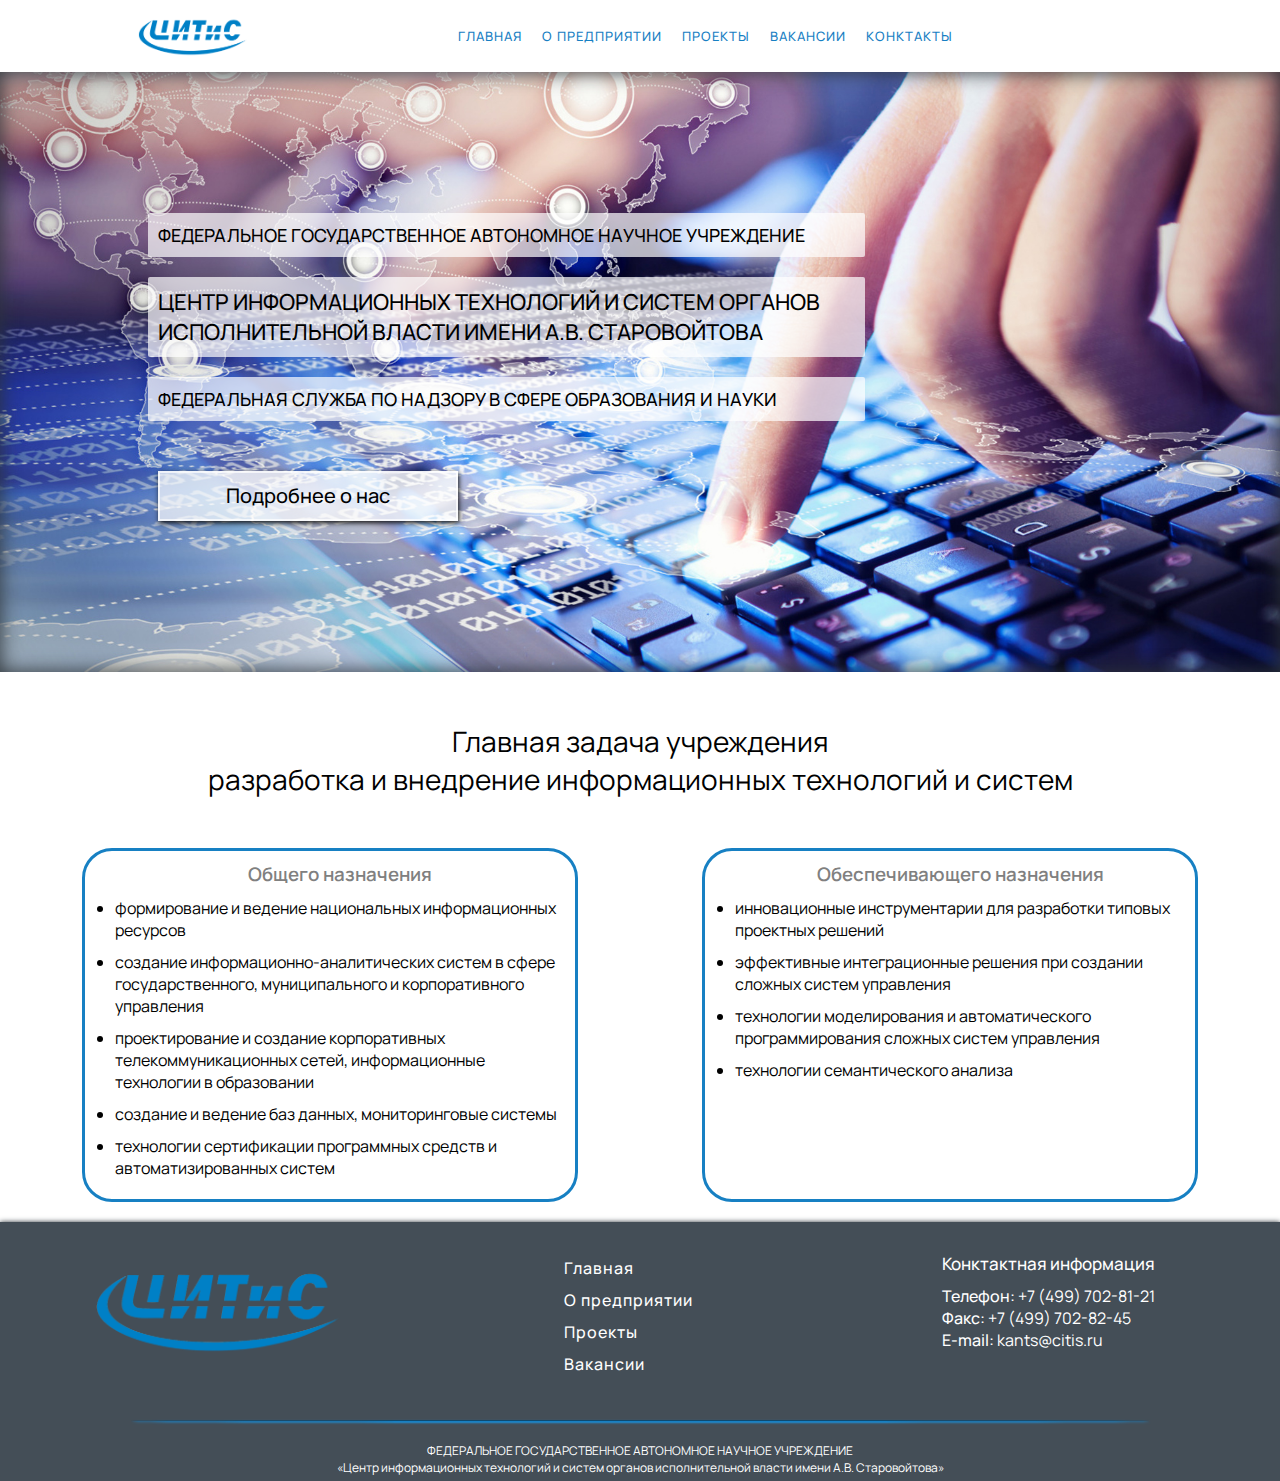
<file: index.html>
<!DOCTYPE html>
<html lang="ru">

<head>
    <meta charset="UTF-8">
    <meta name="viewport" content="width=device-width, initial-scale=1.0">
    <link rel="stylesheet" href="./CSS/styles.css">
    <title>Document</title>
</head>
<body>
    <div class="header">
        <a href="./index.html" class="logo"><img src="./img/logo.png" alt=""></a>
        <ul class="menu">
            <li><a href="./index.html">Главная</a></li>
            <li><a href="./about.html">О предприятии</a></li>
            <li><a href="./projects.html">Проекты</a></li>
            <li><a href="./vacancy.html">Вакансии</a></li>
            <li><a href="./contacts.html">Конктакты</a></li>
        </ul>
    </div>
    <div class="mainblock">
        <div class="maintext">
            <p class="main1">ФЕДЕРАЛЬНОЕ ГОСУДАРСТВЕННОЕ АВТОНОМНОЕ НАУЧНОЕ УЧРЕЖДЕНИЕ</p>
            <p>ЦЕНТР ИНФОРМАЦИОННЫХ ТЕХНОЛОГИЙ И СИСТЕМ ОРГАНОВ ИСПОЛНИТЕЛЬНОЙ ВЛАСТИ ИМЕНИ А.В. СТАРОВОЙТОВА</p>
            <p class="main1">ФЕДЕРАЛЬНАЯ СЛУЖБА ПО НАДЗОРУ В СФЕРЕ ОБРАЗОВАНИЯ И НАУКИ</p>
            <form action="./about.html">
                <button class="mainbutton" type="submit">Подробнее о нас</button>
            </form>
        </div>
    </div>
    <div class="mainblock1">
        <p class="task">
            Главная задача учреждения <br> 
            разработка и внедрение информационных технологий и систем
        </p>
    </div>
        
        <div class="container">
            <div class="task-cont">
                <h3>Общего назначения</h3>
                <ul>
                    <li>формирование и ведение национальных информационных ресурсов</li>
                    <li>создание информационно-аналитических систем в сфере государственного, муниципального и корпоративного управления</li>
                    <li>проектирование и создание корпоративных телекоммуникационных сетей, информационные технологии в образовании</li>
                    <li>создание и ведение баз данных, мониторинговые системы</li>
                    <li>технологии сертификации программных средств и автоматизированных систем</li>
                </ul>
            </div>
            <div class="task-cont">
                <h3>Обеспечивающего назначения</h3>
                <ul>
                    <li>инновационные инструментарии для разработки типовых проектных решений</li>
                    <li>эффективные интеграционные решения при создании сложных систем управления</li>
                    <li>технологии моделирования и автоматического программирования сложных систем управления</li>
                    <li>технологии семантического анализа</li>
                </ul>
            </div>
        </div>
        
    <footer class="footer">
        <div class="footer-cont">
            <div class="logo-footer">
                <a href="./index.html"><img src="./img/logo.png" alt=""></a>
            </div>
            <ul class="footer-menu">
                <li><a href="./index.html">Главная</a></li>
                <li><a href="./about.html">О предприятии</a></li>
                <li><a href="./projects.html">Проекты</a></li>
                <li><a href="./vacancy.html">Вакансии</a></li>
            </ul>
            <div class="cont-inf">
                <p class="footer-heading">Конктактная информация</p>
                <p>Телефон: <a href="tel:+74997028121">+7 (499) 702-81-21</a></p>
                <p>Факс: <a href="tel:+74997028245">+7 (499) 702-82-45</a></p>
                <p>E-mail: <a href="mailto:kants@citis.ru">kants@citis.ru</a></p>
            </div>
        </div>
        <div class="under">
            <hr class="footer-line">
            <p>ФЕДЕРАЛЬНОЕ ГОСУДАРСТВЕННОЕ АВТОНОМНОЕ НАУЧНОЕ УЧРЕЖДЕНИЕ <br>
                «Центр информационных технологий и систем органов исполнительной власти имени А.В. Старовойтова»
            </p>
        </div>
    </footer>
</body>
</html>
</file>
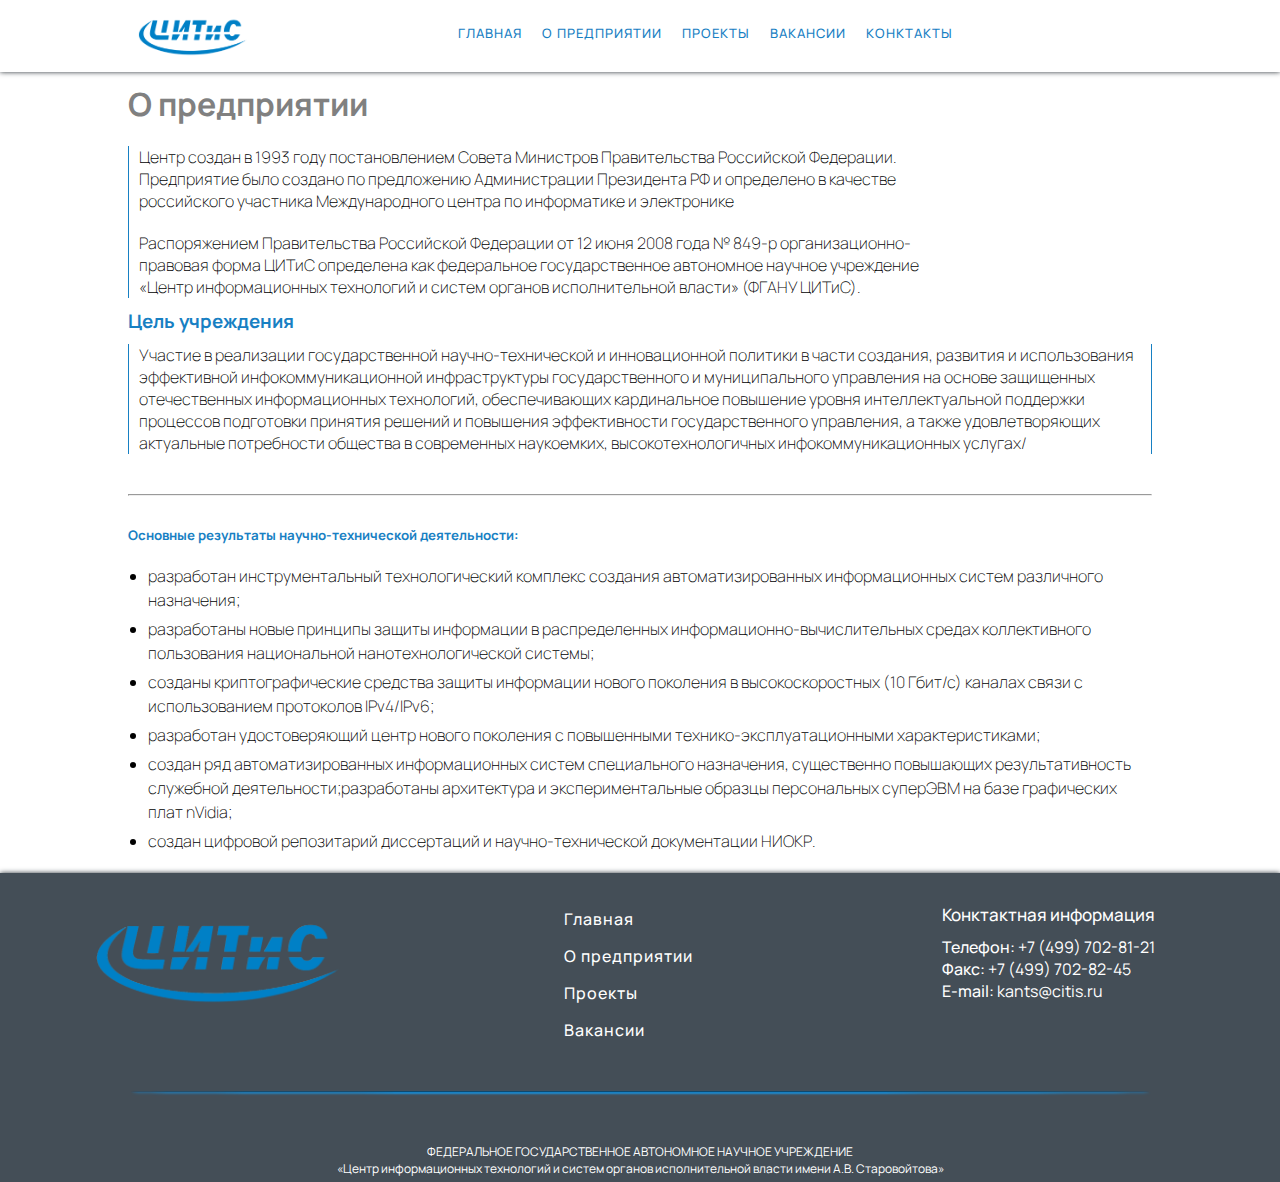
<file: about.html>
<!DOCTYPE html>
<html lang="ru">
<head>
    <meta charset="UTF-8">
    <meta name="viewport" content="width=device-width, initial-scale=1.0">
    <link rel="stylesheet" href="./CSS/styles.css">
    <link rel="stylesheet" href="./CSS/styles_ab.css">
    <title>Document</title>
</head>
<body>
    <div class="header">
        <a href="./index.html" class="logo"><img src="./img/logo.png" alt="" ></a>
        <ul class="menu">
            <li><a href="./index.html">Главная</a></li>
            <li><a href="./about.html">О предприятии</a></li>
            <li><a href="./projects.html">Проекты</a></li>
            <li><a href="./vacancy.html">Вакансии</a></li>
            <li><a href="./contacts.html">Конктакты</a></li>
        </ul>
    </div>
    <div class="mainblock1">
        <h1>О предприятии</h1>
        <div class="text">
            <p>
                Центр создан в 1993 году постановлением Совета Министров Правительства Российской Федерации. 
                Предприятие было создано по предложению Администрации Президента РФ и 
                определено в качестве российского участника Международного центра по информатике и электронике
            </p>  
            <p>
                Распоряжением Правительства Российской Федерации от 12 июня 2008 года № 849-р организационно-правовая форма ЦИТиС определена как федеральное государственное автономное научное учреждение «Центр информационных технологий и систем органов исполнительной власти» (ФГАНУ ЦИТиС).
            </p>
        </div>
        <h3>Цель учреждения</h3>
        <div class="mission">
            <p>
                Участие в реализации государственной научно-технической и инновационной политики в части создания, развития и использования эффективной инфокоммуникационной инфраструктуры государственного и муниципального управления на основе защищенных отечественных информационных технологий, обеспечивающих кардинальное повышение уровня интеллектуальной поддержки процессов подготовки принятия решений и повышения эффективности государственного управления, а также удовлетворяющих актуальные потребности общества в современных наукоемких, высокотехнологичных инфокоммуникационных услугах/
            </p>
        </div>
        <hr>
        <h5>Основные результаты научно-технической деятельности:</h5>
        <ul type="disc">
            <li>разработан инструментальный технологический комплекс создания автоматизированных информационных систем различного назначения;</li>
            <li>разработаны новые принципы защиты информации в распределенных информационно-вычислительных средах коллективного пользования национальной нанотехнологической системы;</li>
            <li>созданы криптографические средства защиты информации нового поколения в высокоскоростных (10 Гбит/с) каналах связи с использованием протоколов IPv4/IPv6;</li>
            <li>разработан удостоверяющий центр нового поколения с повышенными технико-эксплуатационными характеристиками;</li>
            <li>создан ряд автоматизированных информационных систем специального назначения, существенно повышающих результативность служебной деятельности;разработаны архитектура и экспериментальные образцы персональных суперЭВМ на базе графических плат nVidia;</li>
            <li>создан цифровой репозитарий диссертаций и научно-технической документации НИОКР.</li>
        </ul>
    </div>
    <footer class="footer">
        <div class="footer-cont">
        <div class="logo-footer">
            <a href="./index.html"><img src="./img/logo.png" alt="" ></a>
        </div>
        <ul class="footer-menu">
            <li><a href="./index.html">Главная</a></li>
            <li><a href="./about.html">О предприятии</a></li>
            <li><a href="./projects.html">Проекты</a></li>
            <li><a href="./vacancy.html">Вакансии</a></li>
        </ul>
        <div class="cont-inf">
            <p class="footer-heading">Конктактная информация</p>
            <p>Телефон: <a href="tel:+74997028121">+7 (499) 702-81-21</a></p>
            <p>Факс: <a href="tel:+74997028245">+7 (499) 702-82-45</a></p>
            <p>E-mail: <a href="mailto:kants@citis.ru">kants@citis.ru</a></p>
        </div>
        </div>
        <div class="under">
            <hr class="footer-line">
            <p>ФЕДЕРАЛЬНОЕ ГОСУДАРСТВЕННОЕ АВТОНОМНОЕ НАУЧНОЕ УЧРЕЖДЕНИЕ <br>
                «Центр информационных технологий и систем органов исполнительной власти имени А.В. Старовойтова»
            </p>
        </div>
    </footer>
</body>
</html>
</file>
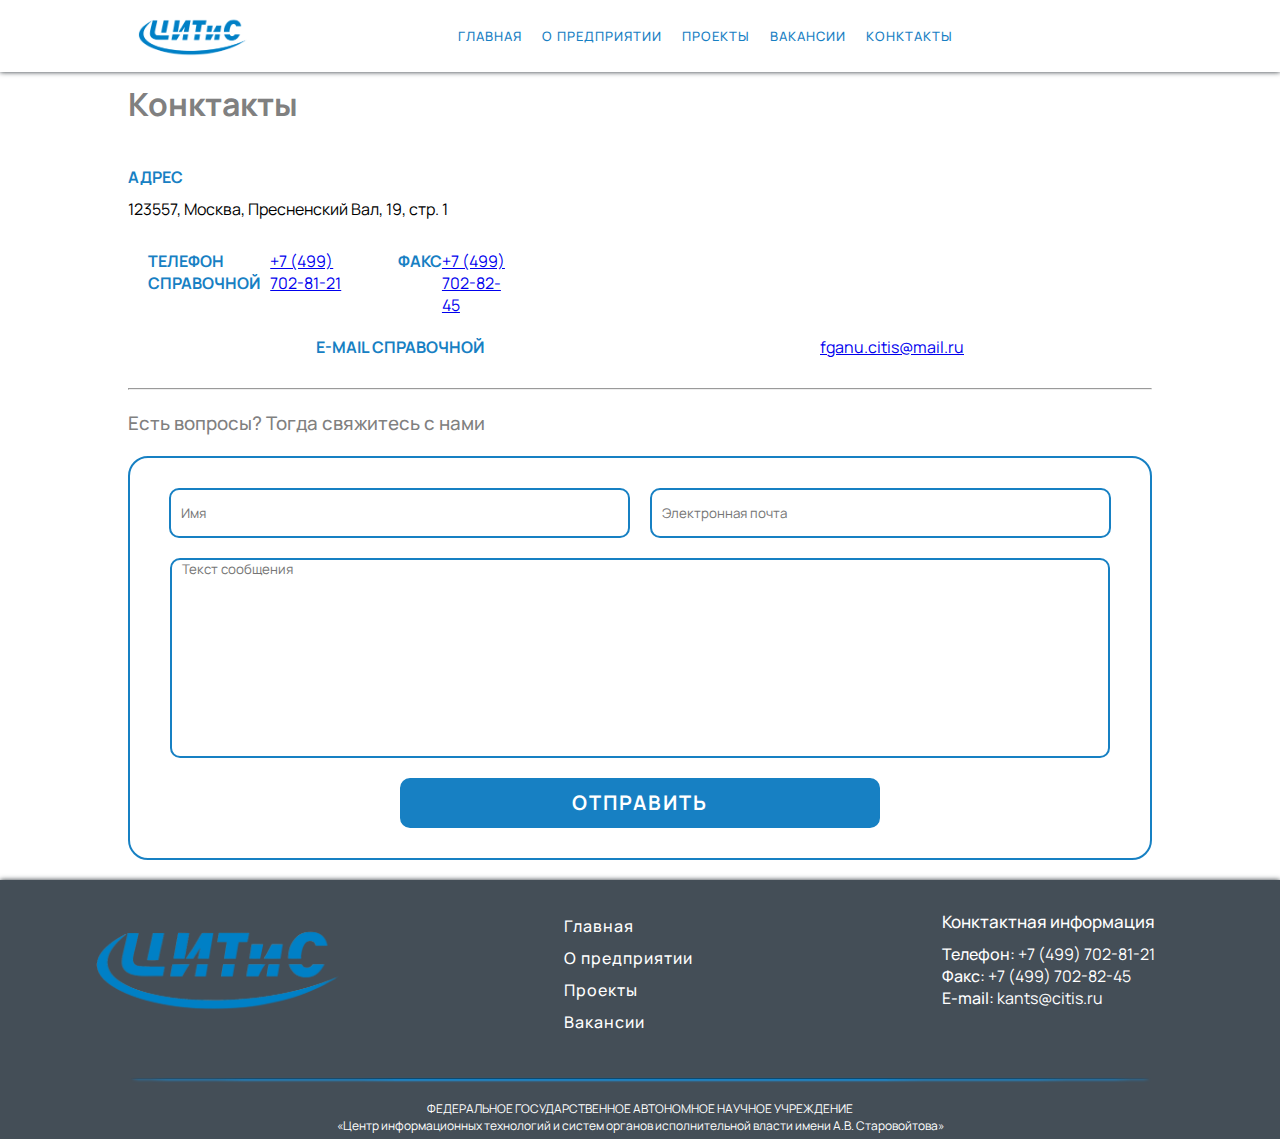
<file: contacts.html>
<!DOCTYPE html>
<html lang="ru">
<head>
    <meta charset="UTF-8">
    <meta name="viewport" content="width=device-width, initial-scale=1.0">
    <link rel="stylesheet" href="./CSS/styles.css">
    <link rel="stylesheet" href="./CSS/styles-con.css">
    <title>Document</title>
</head>
<body>
    <div class="header">
        <a href="./index.html" class="logo"><img src="./img/logo.png" alt="" ></a>
        <ul class="menu">
            <li><a href="./index.html">Главная</a></li>
            <li><a href="./about.html">О предприятии</a></li>
            <li><a href="./projects.html">Проекты</a></li>
            <li><a href="./vacancy.html">Вакансии</a></li>
            <li><a href="./contacts.html">Конктакты</a></li>
        </ul>
    </div>
    <div class="mainblock1">
        <h1>Конктакты</h1>
            <div class="adress">
                <p class="paragraph">Адрес</p>
                <p>123557, Москва, Пресненский Вал, 19, стр. 1</p>
            </div>
            <div class="contact-container">
                <div class="container">
                    <p class="paragraph">Телефон справочной</p>
                    <p><a href="tel:+74997028121">+7 (499) 702-81-21</a></p>
                </div>
                <div class="container">
                    <p class="paragraph">Факс</p>
                    <p><a href="tel:+74997028245">+7 (499) 702-82-45</a></p>
                </div>
            </div>
            <div class="container">
                <p class="paragraph">E-mail справочной</p>
                <p><a href="mailto:fganu.citis@mail.ru">fganu.citis@mail.ru</a></p>
            </div>
        <hr>
        <h3 class="heading3">Есть вопросы? Тогда свяжитесь с нами</h3>
        <form action="./formes.php" class="form1" method="post">
            <input type="hidden" name="project_name" value="Site Name">
		    <input type="hidden" name="admin_email" value="fganu.citis@mail.com">
		    <input type="hidden" name="form_subject" value="Form Subject">
            <input type="text" placeholder="Имя" class="input1" name="name" id="name" required>
            <input type="email" placeholder="Электронная почта" class="input1" name="mail" id="mail" required>
            <textarea name="message" id="message" class="text" placeholder="Текст сообщения" required></textarea>
            <button type="submit">Отправить</button>
        </form>
    </div>
    <footer class="footer">
        <div class="footer-cont">
        <div class="logo-footer">
            <a href="./index.html"><img src="./img/logo.png" alt="" ></a>
        </div>
        <ul class="footer-menu">
            <li><a href="./index.html">Главная</a></li>
            <li><a href="./about.html">О предприятии</a></li>
            <li><a href="./projects.html">Проекты</a></li>
            <li><a href="./vacancy.html">Вакансии</a></li>
        </ul>
        <div class="cont-inf">
            <p class="footer-heading">Конктактная информация</p>
            <p>Телефон: <a href="tel:+74997028121">+7 (499) 702-81-21</a></p>
            <p>Факс: <a href="tel:+74997028245">+7 (499) 702-82-45</a></p>
            <p>E-mail: <a href="mailto:kants@citis.ru">kants@citis.ru</a></p>
        </div>
        </div>
        <div class="under">
            <hr class="footer-line">
            <p>ФЕДЕРАЛЬНОЕ ГОСУДАРСТВЕННОЕ АВТОНОМНОЕ НАУЧНОЕ УЧРЕЖДЕНИЕ <br>
                «Центр информационных технологий и систем органов исполнительной власти имени А.В. Старовойтова»
            </p>
        </div>
    </footer>

    <script src="./js/script.js"></script>
    <script src="https://cdnjs.cloudflare.com/ajax/libs/jquery/3.7.1/jquery.min.js"></script>
</body>
</html>
</file>
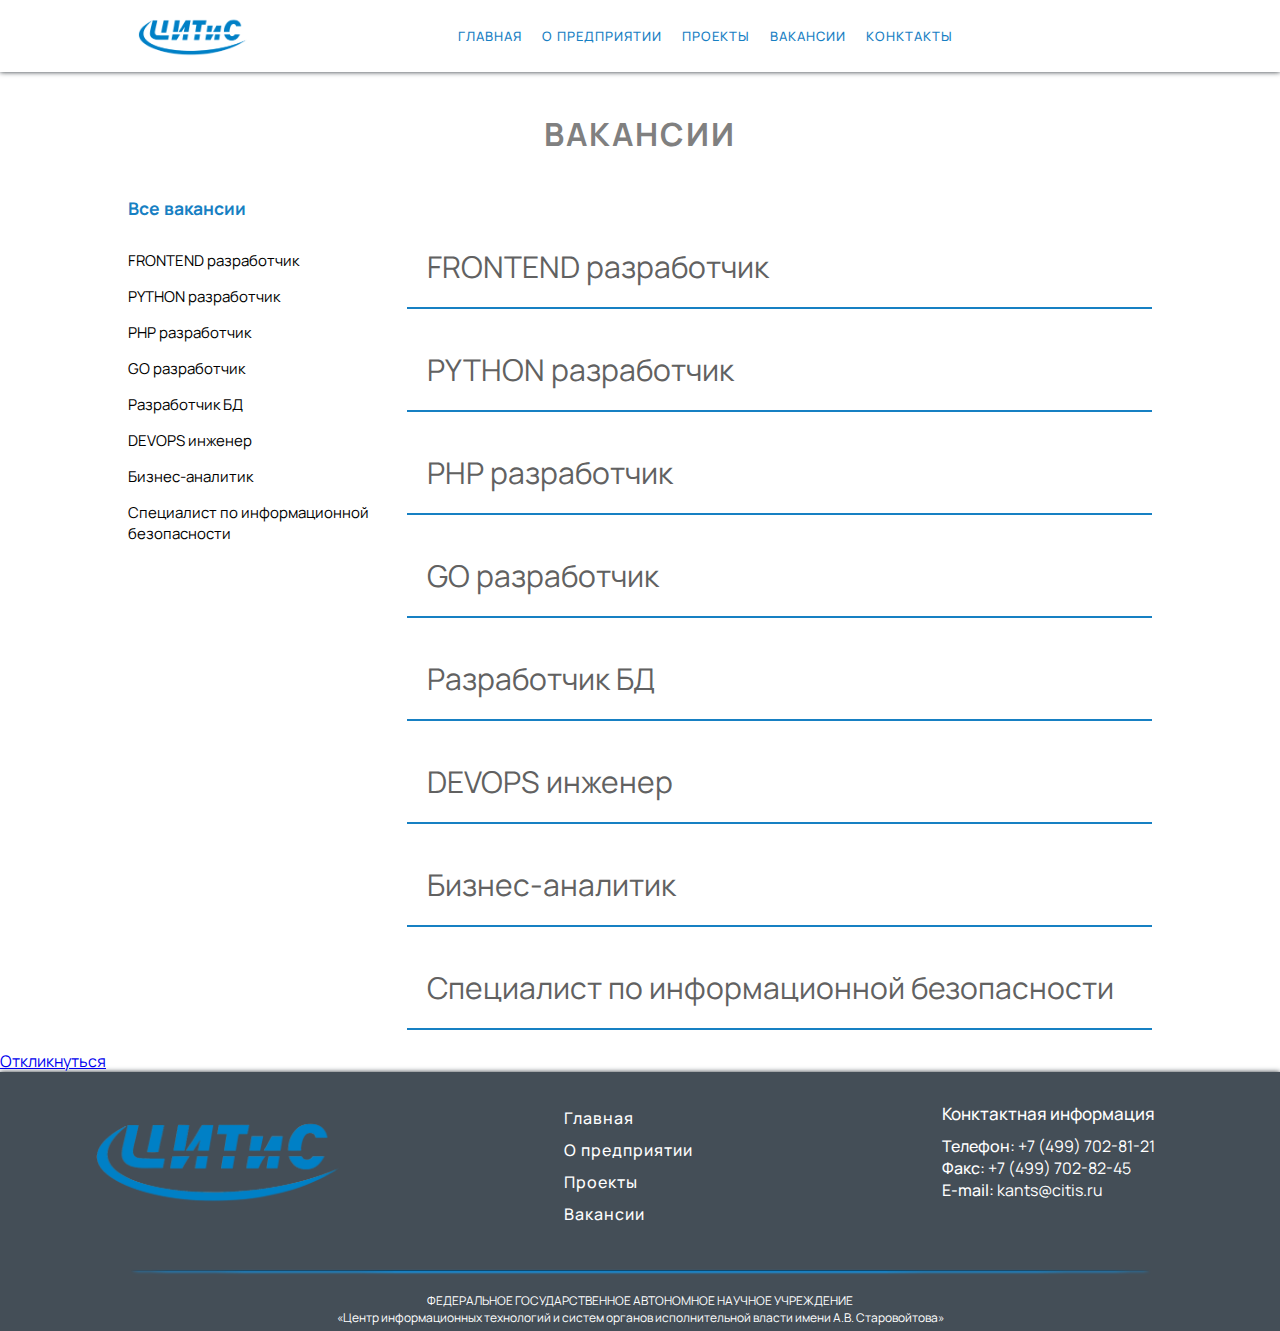
<file: vacancy.html>
<!DOCTYPE html>
<html lang="ru">
<head>
    <meta charset="UTF-8">
    <meta name="viewport" content="width=device-width, initial-scale=1.0">
    <link rel="stylesheet" href="./CSS/styles.css">
    <link rel="stylesheet" href="./CSS/styles-vac.css">
    <title>Document</title>
</head>
<body>
    <div class="header">
        <a href="./index.html" class="logo"><img src="./img/logo.png" alt="" ></a>
        <ul class="menu">
            <li><a href="./index.html">Главная</a></li>
            <li><a href="./about.html">О предприятии</a></li>
            <li><a href="./projects.html">Проекты</a></li>
            <li><a href="./vacancy.html">Вакансии</a></li>
            <li><a href="./contacts.html">Конктакты</a></li>
        </ul>
    </div>
    <div class="mainblock-vac">
        <h1>Вакансии</h1>
        <div class="vac-container">
            <div class="all-vac">
                <h3>Все вакансии</h3>
                <a href="./vac-1.html">FRONTEND разработчик</a>
                <a href="">PYTHON разработчик</a>
                <a href="">PHP разработчик</a>
                <a href="">GO разработчик</a>
                <a href="">Разработчик БД</a>
                <a href="">DEVOPS инженер</a>
                <a href="">Бизнес-аналитик</a>
                <a href="">Специалист по информационной безопасности</a>
            </div>
            <div class="vac">
                <div class="vac-button"><a href="./vac-1.html">FRONTEND разработчик</a></div>
                <div class="vac-button"><a href="">PYTHON разработчик</a></div>
                <div class="vac-button"><a href="">PHP разработчик</a></div>
                <div class="vac-button"><a href="">GO разработчик</a></div>
                <div class="vac-button"><a href="">Разработчик БД</a></div>
                <div class="vac-button"><a href="">DEVOPS инженер</a></div>
                <div class="vac-button"><a href="">Бизнес-аналитик</a></div>
                <div class="vac-button"><a href="">Специалист по информационной безопасности</a></div>
            </div>
        </div>   
    </div>
    <a href="./vacform.html">Откликнуться</a>
    <footer class="footer">
        <div class="footer-cont">
        <div class="logo-footer">
            <a href="./index.html"><img src="./img/logo.png" alt="" ></a>
        </div>
        <ul class="footer-menu">
            <li><a href="./index.html">Главная</a></li>
            <li><a href="./about.html">О предприятии</a></li>
            <li><a href="./projects.html">Проекты</a></li>
            <li><a href="./vacancy.html">Вакансии</a></li>
        </ul>
        <div class="cont-inf">
            <p class="footer-heading">Конктактная информация</p>
            <p>Телефон: <a href="tel:+74997028121">+7 (499) 702-81-21</a></p>
            <p>Факс: <a href="tel:+74997028245">+7 (499) 702-82-45</a></p>
            <p>E-mail: <a href="mailto:kants@citis.ru">kants@citis.ru</a></p>
        </div>
        </div>
        <div class="under">
            <hr class="footer-line">
            <p>ФЕДЕРАЛЬНОЕ ГОСУДАРСТВЕННОЕ АВТОНОМНОЕ НАУЧНОЕ УЧРЕЖДЕНИЕ <br>
                «Центр информационных технологий и систем органов исполнительной власти имени А.В. Старовойтова»
            </p>
        </div>
    </footer>
</body>
</html>
</file>
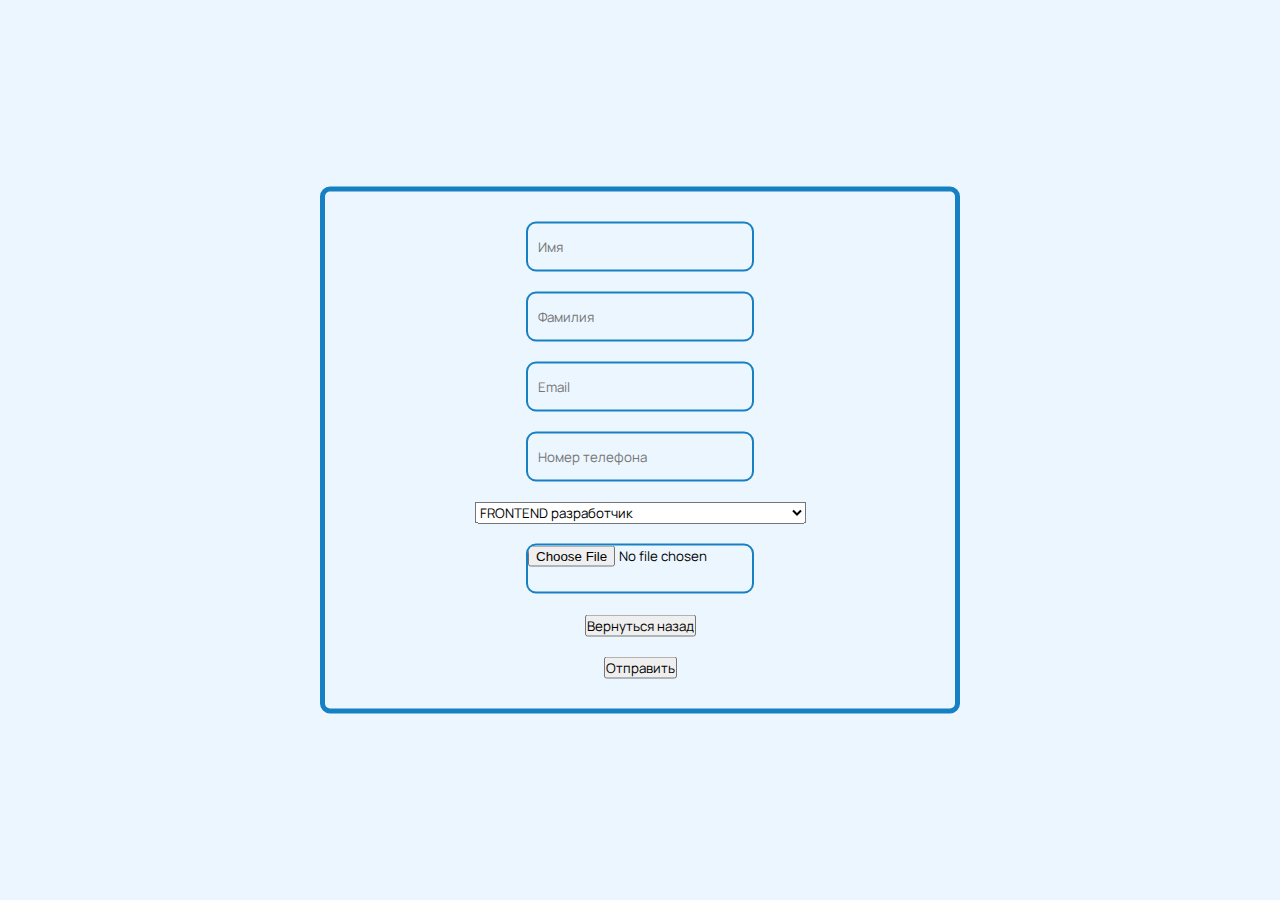
<file: vacform.html>
<!DOCTYPE html>
<html lang="ru">
<head>
    <meta charset="UTF-8">
    <meta name="viewport" content="width=device-width, initial-scale=1.0">
    <link rel="stylesheet" href="./CSS/styles.css">
    <link rel="stylesheet" href="./CSS/styles-vac-form.css">
    <title>Document</title>
</head>
<body>
    <form action="vacancy.php" class="form-vac" method="post">
        <input type="text" placeholder="Имя" name="name">
        <input type="text" placeholder="Фамилия" name="surname">
        <input type="email" placeholder="Email" name="email">
        <input type="text" placeholder="Номер телефона" name="tel">
        <select name="vacances" id="" class="select"> 
            <option value="vac1">FRONTEND разработчик</option>
            <option value="vac2">PYTHON разработчик</option>
            <option value="vac3">PHP разработчик</option>
            <option value="vac4">GO разработчик</option>
            <option value="vac5">Разработчик БД</option>
            <option value="vac6">DEVOPS инженер</option>
            <option value="vac7">Бизнес-аналитик</option>
            <option value="vac8">Специалист по информационной безопасности</option>
        <input type="file" placeholder="Резюме" name="resume">
        <a href="./vacancy.html"><button type="button">Вернуться назад</button></a>
        <button type="submit">Отправить</button>
    </form>
</body>
</html>
</file>
<file: CSS/styles.css>
@import url('https://fonts.googleapis.com/css2?family=Manrope:wght@200..800&display=swap');
* {
    margin: 0;
    padding: 0;
    box-sizing: border-box;
    font-family: 'Manrope', sans-serif;
}

.header {
    display: flex;
    position: relative;
    width: 100%;
    height: fit-content;
    align-items: center;
    box-shadow: 0px 0px 5px #2c3338;
}

.header li {
    list-style: none;
    font-weight: 500;
    letter-spacing: 1px;
    font-size: 13px;
    text-transform: uppercase;
}

.header a {
    text-decoration: none;
    color: #1780C3;
}

.logo {
    display: block;
    position: relative;
    left: 10%;
    margin: 10px;
}

.logo img {
    width: 111px;
}

.menu {
    display: flex;
    position: relative;
    width: 100%;
    height: fit-content;
    align-items: center;
    justify-content: center;
    flex-wrap: wrap;
    gap: 20px;
    align-items: center;
}

.mainblock {
    display: flex;
    position: relative;
    width: 100%;
    height: 600px;
    justify-content: center;
    align-items: center;
    background: url(../img/bgmain.jpg);
    background-size: cover;
    box-shadow: 0px 0px 20px 0px #2c3338 inset;
}

.maintext {
    display: block;
    position: relative;
    width: 80%;
    color: #000000;
    font-weight: 500;
    font-size: 22px;
}

.maintext p {
    width: 70%;
    margin: 20px;
    padding: 10px;
    background: rgba(255, 255, 255, 0.7);
    border-radius: 2px;
}
.main1 {
    font-size: 18px;
}
.mainbutton {
    background: rgba(255, 255, 255, 0.7);
    border: 2px solid rgba(255, 255, 255, 0.7);
    width: 300px;
    height: 50px;
    margin: 30px;
    color: #000;
    font-size: 20px;
    font-weight: 500;
    box-shadow: 1px 2px 5px #121212;
}

.mainblock1 {
    display: block;
    position: relative;
    margin: 0 auto;
    width: 80%;
}
.task {
    margin: 50px;
    font-size: 28px;
    text-align: center;
}
.container {
    display: flex;
    position: relative;
    flex-direction: row;
    justify-content: space-around;
    margin-left: 20px;
    margin-right: 20px;
    margin-bottom: 20px;
}
.task-cont h3 {
    color: gray;
    font-weight: 600;
    text-align: center;
    margin-bottom: 10px;
}
.task-cont {
    display: block;
    position: relative;
    width: 40%;
    border: 3px solid #1780C3;
    border-radius: 30px;
    padding: 10px 10px 10px 30px; 
}
.task-cont li {
    margin-bottom: 10px;
}
.footer {
    background: #444e57;
    box-shadow: 0px 0px 5px #2c3338;
}

.footer-cont {
    display: flex;
    position: relative;
    flex-direction: row;
    justify-content: space-around;
}

.footer-menu {
    list-style: none;
    font-weight: 500;
    letter-spacing: 1px;
    line-height: 2;
    margin: 30px;
}

.footer-menu a {
    text-decoration: none;
    color: #ffffff;
}

.logo-footer {
    display: flex;
    position: relative;
    flex-direction: column;
    align-items: center;
}

.logo-footer img {
    margin-top: 30px;
    width: 250px;
}

.cont-inf {
    margin: 30px;
    color: #ffffff;
    font-weight: 500;
}

.cont-inf a {
    text-decoration: none;
    color: #ffffff;
    font-weight: 400;
}

.footer-heading {
    font-weight: 500;
    font-size: 17px;
    margin-bottom: 10px;
}

.footer-line {
    display: block;
    position: relative;
    width: 80%;
    margin-top: 15px;
    border-color: #1780C3;
    box-shadow: 1px 1px 2px #1b92dc;
    border-radius: 50%;
}

.under {
    display: flex;
    position: relative;
    color: #ffffff;
    flex-direction: column;
    align-items: center;
    text-align: center;
    gap: 20px;
    bottom: 5px;
    font-size: 12px;
}
</file>
<file: CSS/styles_ab.css>
h1 {
    color: gray;
    margin-top: 10px;
}
.text {
    display: flex;
    position: relative;
    flex-direction: column;
    gap: 20px;
    top: 20px;
    width: 80%;
    font-weight: 100;
    border-left: 0.5px solid #1780C3;
}
.text p {
    margin-left: 10px;
}
h3 {
    margin-top: 30px;
    color: #1780C3;
}
.mission {
    display: block;
    position: relative;
    border-right: 0.5px solid #1780C3;
    border-left: 0.5px solid #1780C3;
    font-weight: 100;
}
.mission p {
    margin: 10px;
}
hr {
    margin-top: 40px;
    margin-bottom: 30px;
    color: #bebebe;
}
h5 {
    color: #1780C3;
}
ul {
    margin: 20px;
    font-weight: 100;
    line-height: 1.5;
}
li {
    margin-bottom: 5px;
}
</file>
<file: CSS/styles-con.css>
.mainblock1 {
    display: block;
    position: relative;
}
h1 {
    color: gray;
    margin-top: 10px;
    margin-bottom: 40px;
}
.contact-container {
    display: flex;
    position: relative;
    grid-area: 40px;
    flex-direction: row;
    justify-content: space-between;
    width: 40%;
    margin-top: 30px;
}
.paragraph {
    display: block;
    color: #1780C3;
    text-transform: uppercase;
    font-weight: 700;
    margin-bottom: 10px;
}
.cont-container {
    margin-bottom: 30px;
}
.cont-container a {
    text-decoration: none;
    color: black;
}
.heading3 {
    margin-top: 20px;
    color: gray;
    font-weight: 500;
    margin-bottom: 20px;
}
.form1 {
    display: flex;
    position: relative;
    width: 100%;
    height: fit-content;
    justify-content: center;
    align-items: center;
    flex-wrap: wrap;
    border: 2px solid #1780C3;
    padding: 30px;
    border-radius: 20px;
    gap: 20px;
    margin-bottom: 20px;
}
.input1 {
    display: block;
    position: relative;
    width: 48%;
    height: 50px;
    border-radius: 10px;
    border: 2px solid #1780C3;
}
.input1::placeholder {
    padding-left: 10px;
}
.input2 {
    display: block;
    position: relative;
    width: 98%;
    height: 50px;
    border-radius: 10px;
    border: 2px solid #1780C3;
}
.input2::placeholder {
    padding-left: 10px;
}
.form1 textarea {
    width: 98%;
    resize: none;
    height: 200px;
    border-radius: 10px;
    border: 2px solid #1780C3;
}
.form1 textarea::placeholder {
    padding-left: 10px;
    padding-bottom: 20px;
}
.form1 button {
    width: 50%;
    height: 50px;
    border-radius: 10px;
    border: 2px solid #1780C3;
    text-transform: uppercase;
    background: #1780C3;
    color: #ffffff;
    font-weight: bold;
    font-size: 20px;
    letter-spacing: 2px;
    cursor: pointer;
}
</file>
<file: CSS/styles-vac.css>
.mainblock-vac {
    display: block;
    position: relative;
    width: 80%;
    margin: 0 auto;
}
h1 {
    color: gray;
    margin-top: 40px;
    margin-bottom: 40px;
    text-transform: uppercase;
    text-align: center;
    letter-spacing: 2px;
}
.vac-container {
    display: flex;
    position: relative;
}
h3 {
    color: #1780C3;
    margin-bottom: 30px;
}
.all-vac {
    display: flex;
    position: relative;
    flex-direction: column;
    width: 30%;
    font-size: 15px;
}
.all-vac a {
    text-decoration: none;
    color: #000;
    margin-bottom: 15px;
}
.vac {
    display: block;
    position: relative;
    margin-top: 30px;
    width: 80%;
}
.vac-button {
    display: block;
    position: relative;
    height: fit-content;
    border-bottom: 2px solid #1780C3;
    padding: 20px;
    margin-bottom: 20px;
}
.vac-button a {
    text-decoration: none;
    color: #616161;
    font-size: 30px;
}
</file>
<file: CSS/styles-vac-form.css>
body {
    background: #ecf6ff;
}
.form-vac {
    display: flex;
    position: absolute;
    width: 50%;
    height: fit-content;
    flex-direction: column;
    align-items: center;
    border: 5px solid #1780C3;
    left: 50%;
    top: 50%;
    transform: translate(-50%, -50%);
    padding: 30px;
    border-radius: 10px;
    gap: 20px;
}
.form-vac input {
    display: block;
    position: relative;
    background: none;
    width: 40%;
    height: 50px;
    border-radius: 10px;
    border: 2px solid #1780C3;
}
input::placeholder {
    padding-left: 10px;
}
</file>
